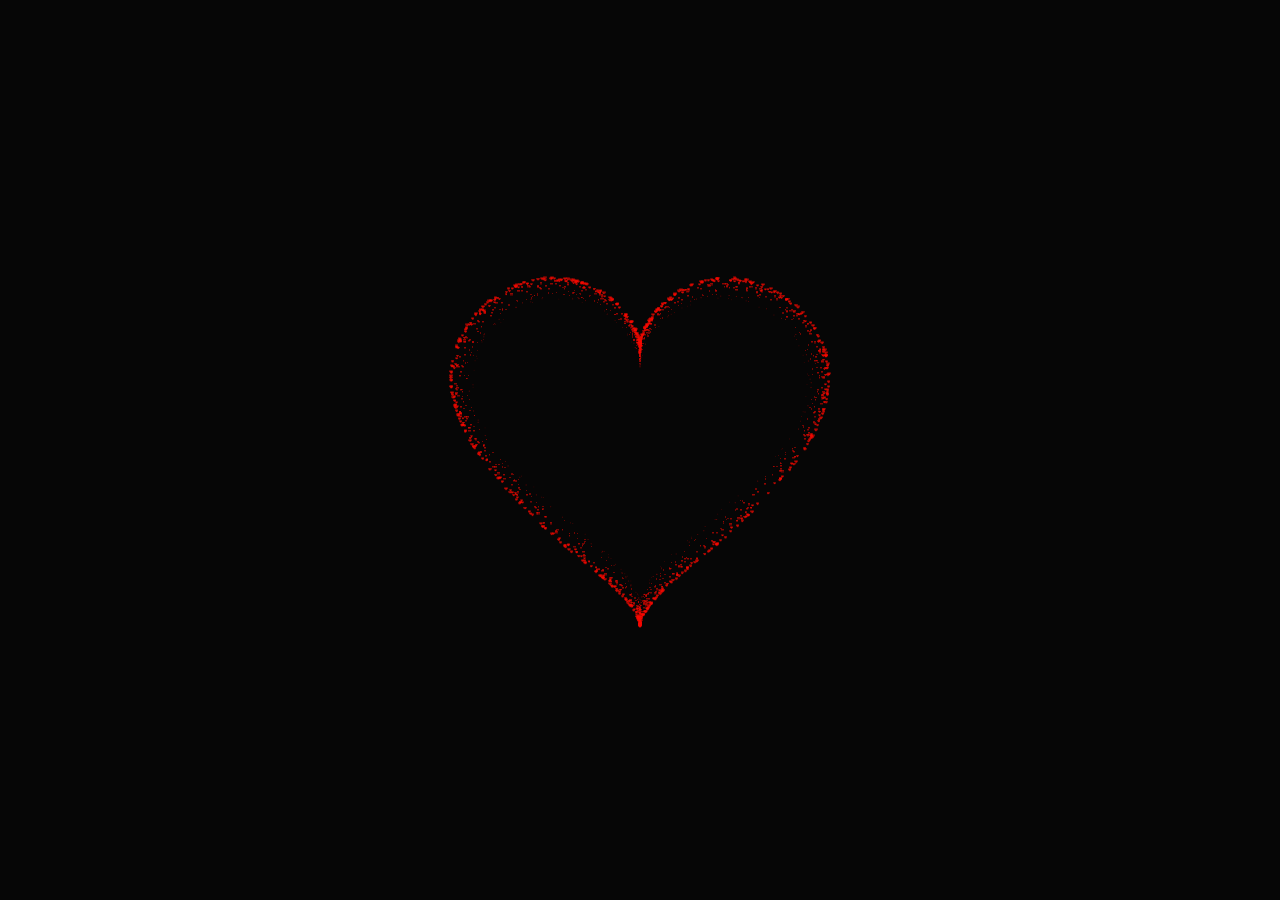
<file: index.html>
<!DOCTYPE HTML PUBLIC "-//W3C//DTD HTML 4.0 Transitional//EN">
<HTML>
 <HEAD>
  <TITLE> Vu~ </TITLE>
  <META NAME="Generator" CONTENT="EditPlus">
  <META NAME="Author" CONTENT="">
  <META NAME="Keywords" CONTENT="">
  <META NAME="Description" CONTENT="">
  <link rel="stylesheet" href="">
  <style>
body {
	display: flex;
	justify-content: center;
	align-items: center;
	background: #2c3e50
}

.box {
	width: 1000px;
	position: absolute;
	top: 50%;
	left: 50%;
	transform: translate(-50%, -50%);
	display: flex;
	flex-direction: column;
}

#pinkboard {
	position: relative;
	margin: auto;
	height: 750px;
	width: 750px;
	animation: animate 1.2s infinite;
}

#pinkboard:before, #pinkboard:after {
	content: '';
	position: absolute;
	background: #d63031;
	width: 100px;
	height: 160px;
	border-top-left-radius: 50px;
	border-top-right-radius: 50px;
}

#pinkboard:before {
	left: 100px;
	transform: rotate(-45deg);
	transform-origin: 0 100%;
	box-shadow: 0 14px 28px rgba(0,0,0,0.25),
				0 10px 10px rgba(0,0,0,0.22);
}

#pinkboard:after {
	left: 0;
	transform: rotate(45deg);
	transform-origin: 100% 100%;
}

@keyframes animate {
	0% {
		transform: scale(1);
	}
	30% {
		transform: scale(.8);
	}
	60% {
		transform: scale(1.2);
	}
	100% {
		transform: scale(1);
	}
}​body {
  margin: 20px;
}

  html, body {
  height: 100%;
  padding: 0;
  margin: 0;
  background: rgba(0, 0, 0, 0.851);
}
canvas {
  position: absolute;
  width: 100%;
  height: 100%;
}
  </style>
 </HEAD>
 <BODY>
  <div class="box">
    <canvas id="pinkboard"></canvas>
  </div>
<script>
var settings = {
  particles: {
    length:   10000, // maximum amount of particles
    duration:   4, // particle duration in sec
    velocity: 80, // particle velocity in pixels/sec
    effect: -1.3, // play with this for a nice effect
    size:      8, // particle size in pixels
  },
};
/*
 */
(function(){var b=0;var c=["ms","moz","webkit","o"];for(var a=0;a<c.length&&!window.requestAnimationFrame;++a){window.requestAnimationFrame=window[c[a]+"RequestAnimationFrame"];window.cancelAnimationFrame=window[c[a]+"CancelAnimationFrame"]||window[c[a]+"CancelRequestAnimationFrame"]}if(!window.requestAnimationFrame){window.requestAnimationFrame=function(h,e){var d=new Date().getTime();var f=Math.max(0,16-(d-b));var g=window.setTimeout(function(){h(d+f)},f);b=d+f;return g}}if(!window.cancelAnimationFrame){window.cancelAnimationFrame=function(d){clearTimeout(d)}}}());
/*
 * Point class
 */
var Point = (function() {
  function Point(x, y) {
    this.x = (typeof x !== 'undefined') ? x : 0;
    this.y = (typeof y !== 'undefined') ? y : 0;
  }
  Point.prototype.clone = function() {
    return new Point(this.x, this.y);
  };
  Point.prototype.length = function(length) {
    if (typeof length == 'undefined')
      return Math.sqrt(this.x * this.x + this.y * this.y);
    this.normalize();
    this.x *= length;
    this.y *= length;
    return this;
  };
  Point.prototype.normalize = function() {
    var length = this.length();
    this.x /= length;
    this.y /= length;
    return this;
  };
  return Point;
})();
/*
 * Particle class
 */
var Particle = (function() {
  function Particle() {
    this.position = new Point();
    this.velocity = new Point();
    this.acceleration = new Point();
    this.age = 0;
  }
  Particle.prototype.initialize = function(x, y, dx, dy) {
    this.position.x = x;
    this.position.y = y;
    this.velocity.x = dx;
    this.velocity.y = dy;
    this.acceleration.x = dx * settings.particles.effect;
    this.acceleration.y = dy * settings.particles.effect;
    this.age = 0;
  };
  Particle.prototype.update = function(deltaTime) {
    this.position.x += this.velocity.x * deltaTime;
    this.position.y += this.velocity.y * deltaTime;
    this.velocity.x += this.acceleration.x * deltaTime;
    this.velocity.y += this.acceleration.y * deltaTime;
    this.age += deltaTime;
  };
  Particle.prototype.draw = function(context, image) {
    function ease(t) {
      return (--t) * t * t + 1;
    }
    var size = image.width * ease(this.age / settings.particles.duration);
    context.globalAlpha = 1 - this.age / settings.particles.duration;
    context.drawImage(image, this.position.x - size / 2, this.position.y - size / 2, size, size);
  };
  return Particle;
})();
/*
 * ParticlePool class
 */
var ParticlePool = (function() {
  var particles,
      firstActive = 0,
      firstFree   = 0,
      duration    = settings.particles.duration;
 
  function ParticlePool(length) {
    // create and populate particle pool
    particles = new Array(length);
    for (var i = 0; i < particles.length; i++)
      particles[i] = new Particle();
  }
  ParticlePool.prototype.add = function(x, y, dx, dy) {
    particles[firstFree].initialize(x, y, dx, dy);
   
    // handle circular queue
    firstFree++;
    if (firstFree   == particles.length) firstFree   = 0;
    if (firstActive == firstFree       ) firstActive++;
    if (firstActive == particles.length) firstActive = 0;
  };
  ParticlePool.prototype.update = function(deltaTime) {
    var i;
   
    // update active particles
    if (firstActive < firstFree) {
      for (i = firstActive; i < firstFree; i++)
        particles[i].update(deltaTime);
    }
    if (firstFree < firstActive) {
      for (i = firstActive; i < particles.length; i++)
        particles[i].update(deltaTime);
      for (i = 0; i < firstFree; i++)
        particles[i].update(deltaTime);
    }
   
    // remove inactive particles
    while (particles[firstActive].age >= duration && firstActive != firstFree) {
      firstActive++;
      if (firstActive == particles.length) firstActive = 0;
    }
   
   
  };
  ParticlePool.prototype.draw = function(context, image) {
    // draw active particles
    if (firstActive < firstFree) {
      for (i = firstActive; i < firstFree; i++)
        particles[i].draw(context, image);
    }
    if (firstFree < firstActive) {
      for (i = firstActive; i < particles.length; i++)
        particles[i].draw(context, image);
      for (i = 0; i < firstFree; i++)
        particles[i].draw(context, image);
    }
  };
  return ParticlePool;
})();
/*
 * Putting it all together
 */
(function(canvas) {
  var context = canvas.getContext('2d'),
      particles = new ParticlePool(settings.particles.length),
      particleRate = settings.particles.length / settings.particles.duration, // particles/sec
      time;
 
  // get point on heart with -PI <= t <= PI
  function pointOnHeart(t) {
    return new Point(
      160 * Math.pow(Math.sin(t), 3),
      130 * Math.cos(t) - 50 * Math.cos(2 * t) - 20 * Math.cos(3 * t) - 10 * Math.cos(4 * t) + 25
    );
  }
 
  // creating the particle image using a dummy canvas
  var image = (function() {
    var canvas  = document.createElement('canvas'),
        context = canvas.getContext('2d');
    canvas.width  = settings.particles.size;
    canvas.height = settings.particles.size;
    // helper function to create the path
    function to(t) {
      var point = pointOnHeart(t);
      point.x = settings.particles.size / 2 + point.x * settings.particles.size / 350;
      point.y = settings.particles.size / 2 - point.y * settings.particles.size / 350;
      return point;
    }
    // create the path
    context.beginPath();
    var t = -Math.PI;
    var point = to(t);
    context.moveTo(point.x, point.y);
    while (t < Math.PI) {
      t += 0.01; // baby steps!
      point = to(t);
      context.lineTo(point.x, point.y);
    }
    context.closePath();
    // create the fill
    context.fillStyle = '#f50b02';
    context.fill();
    // create the image
    var image = new Image();
    image.src = canvas.toDataURL();
    return image;
  })();
 
  // render that thing!
  function render() {
    // next animation frame
    requestAnimationFrame(render);
   
    // update time
    var newTime   = new Date().getTime() / 1000,
        deltaTime = newTime - (time || newTime);
    time = newTime;
   
    // clear canvas
    context.clearRect(0, 0, canvas.width, canvas.height);
   
    // create new particles
    var amount = particleRate * deltaTime;
    for (var i = 0; i < amount; i++) {
      var pos = pointOnHeart(Math.PI - 2 * Math.PI * Math.random());
      var dir = pos.clone().length(settings.particles.velocity);
      particles.add(canvas.width / 2 + pos.x, canvas.height / 2 - pos.y, dir.x, -dir.y);
    }
   
    // update and draw particles
    particles.update(deltaTime);
    particles.draw(context, image);
  }
 
  // handle (re-)sizing of the canvas
  function onResize() {
    canvas.width  = canvas.clientWidth;
    canvas.height = canvas.clientHeight;
  }
  window.onresize = onResize;
 
  // delay rendering bootstrap
  setTimeout(function() {
    onResize();
    render();
  }, 10);
})(document.getElementById('pinkboard'));
  </script>
 </BODY>
</HTML>
</file>
